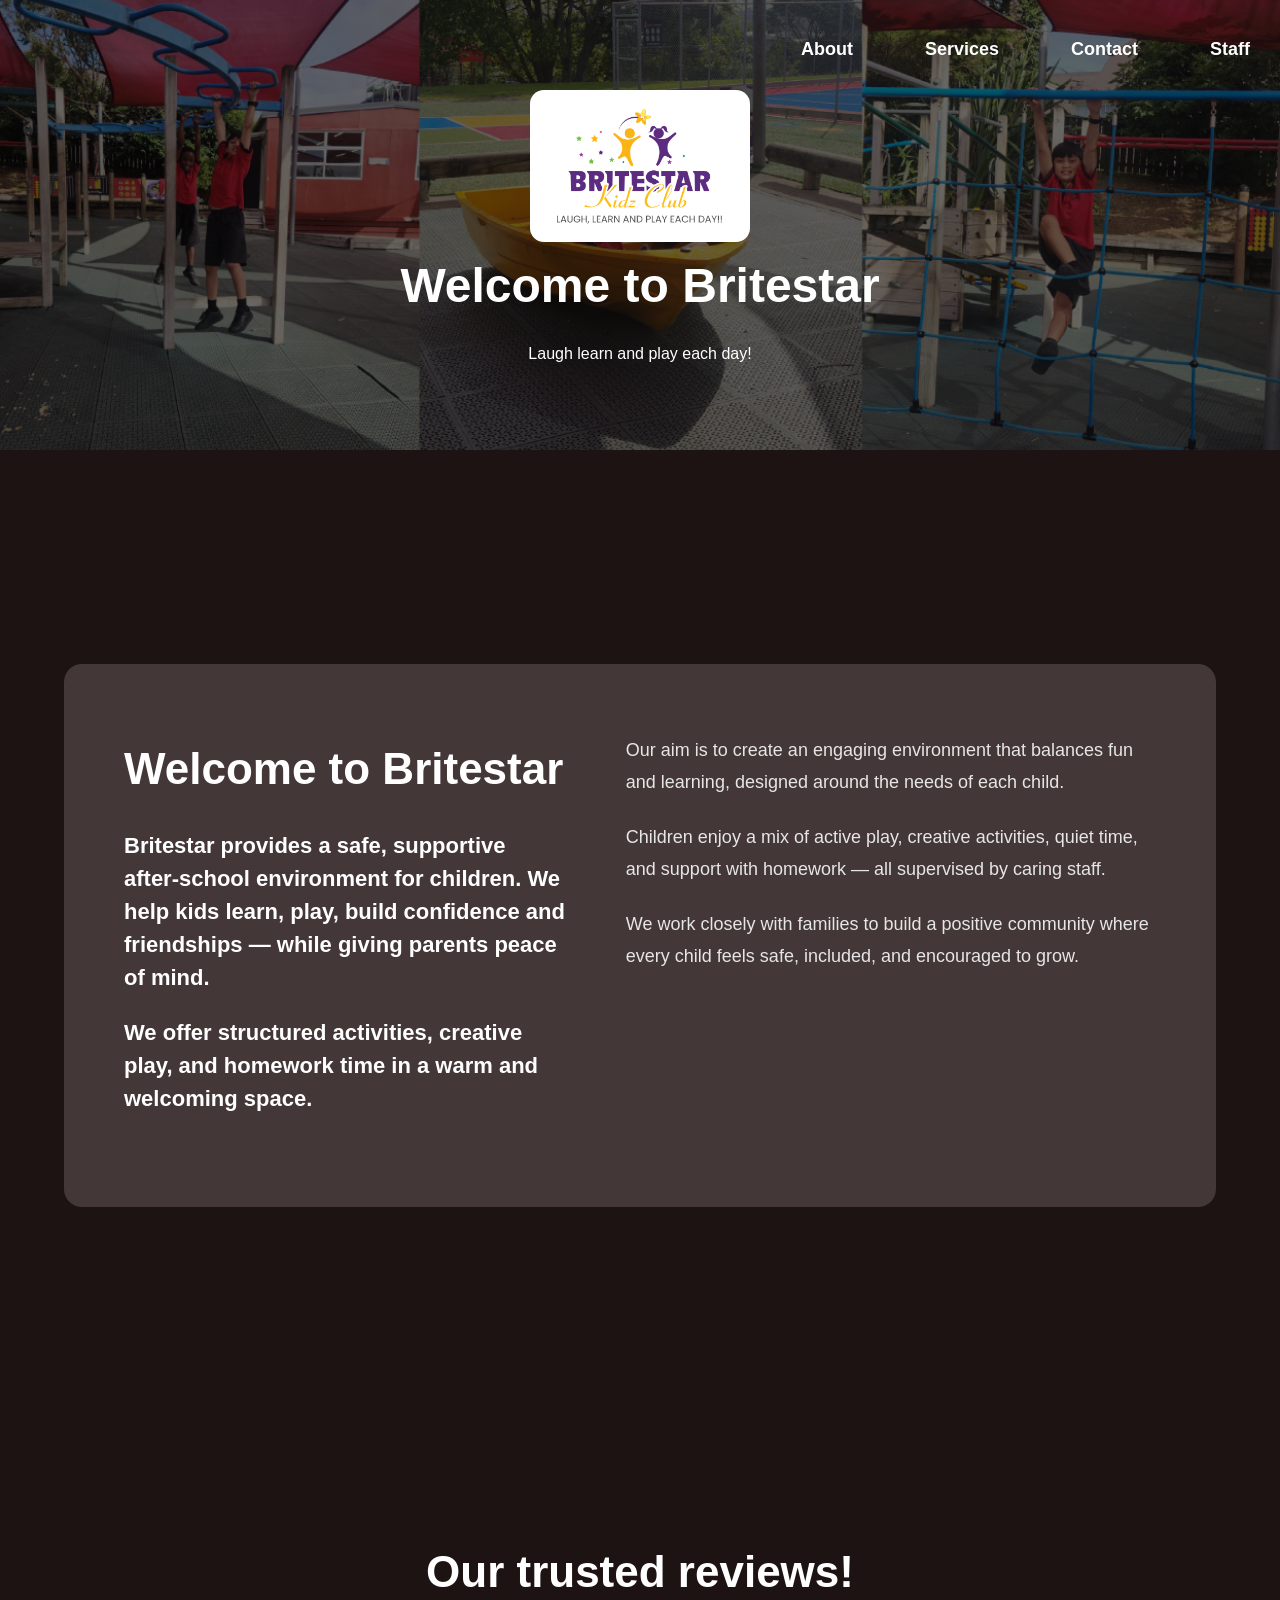
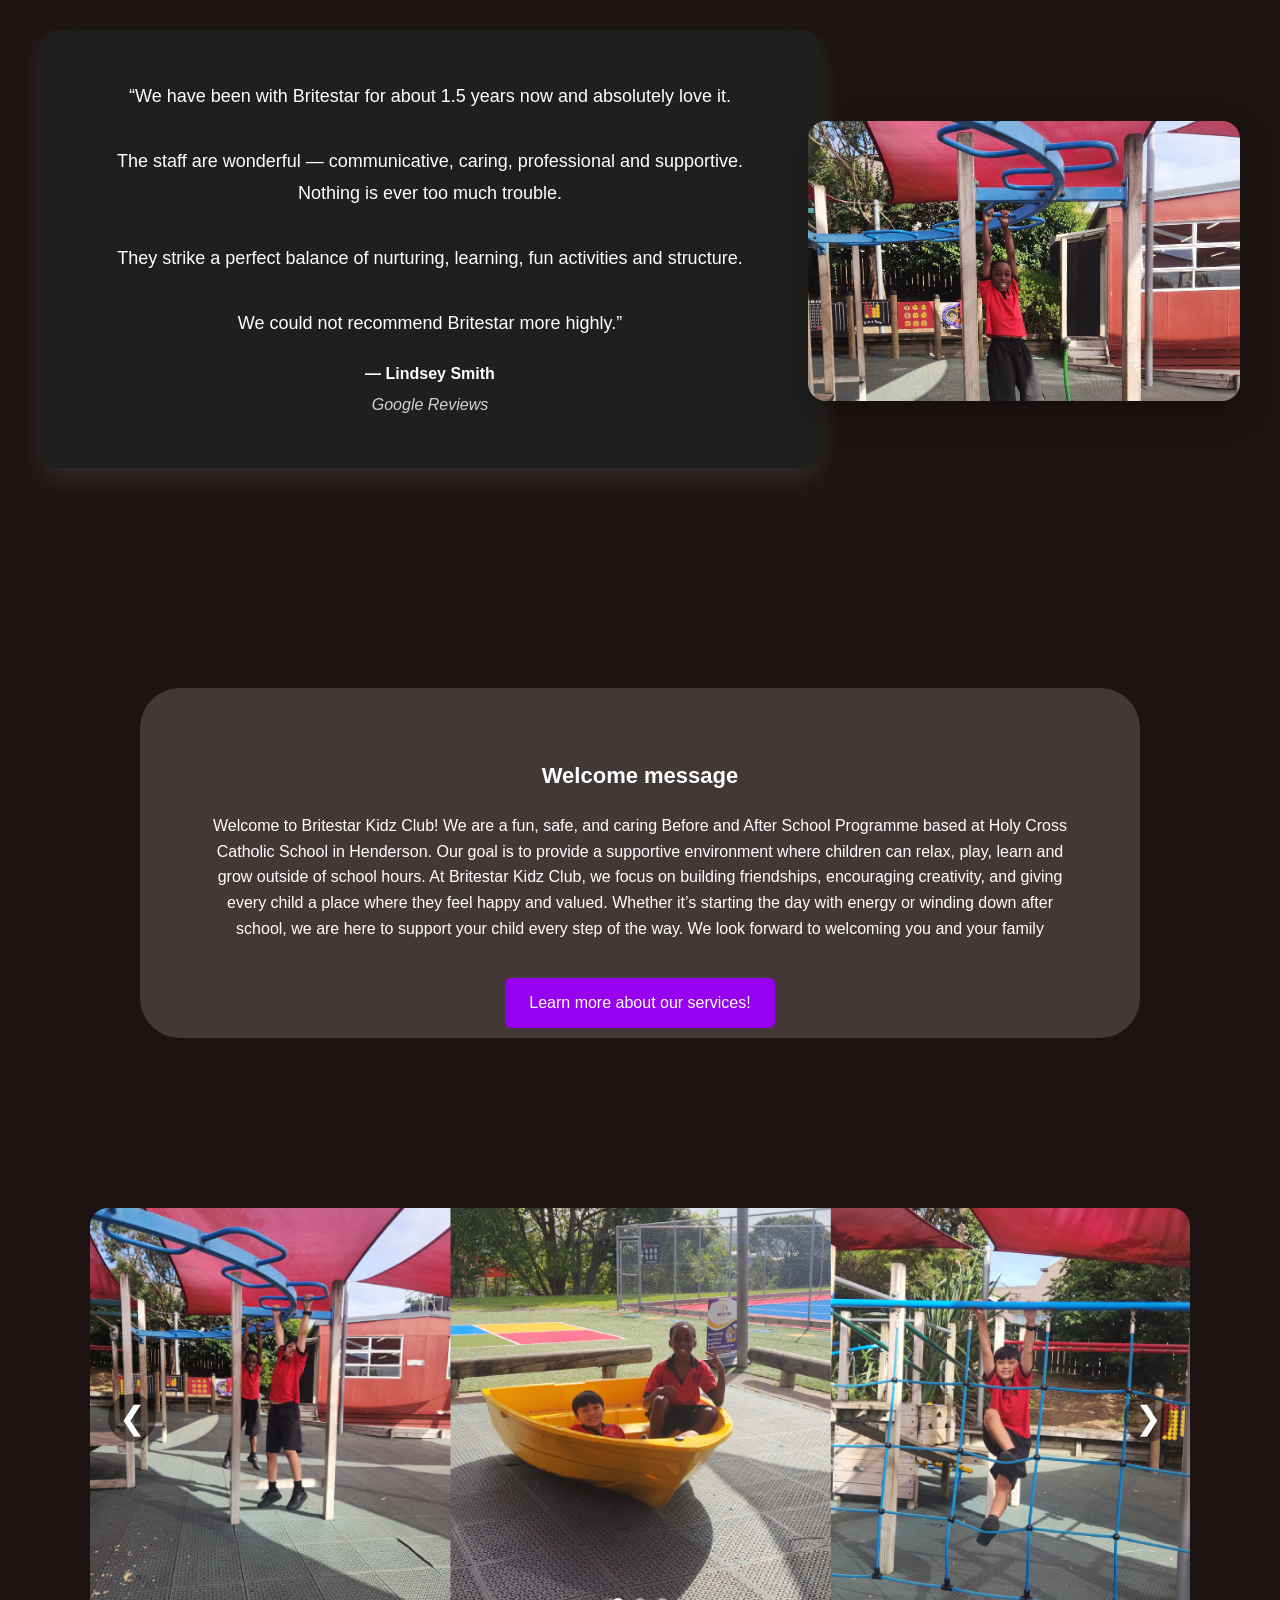
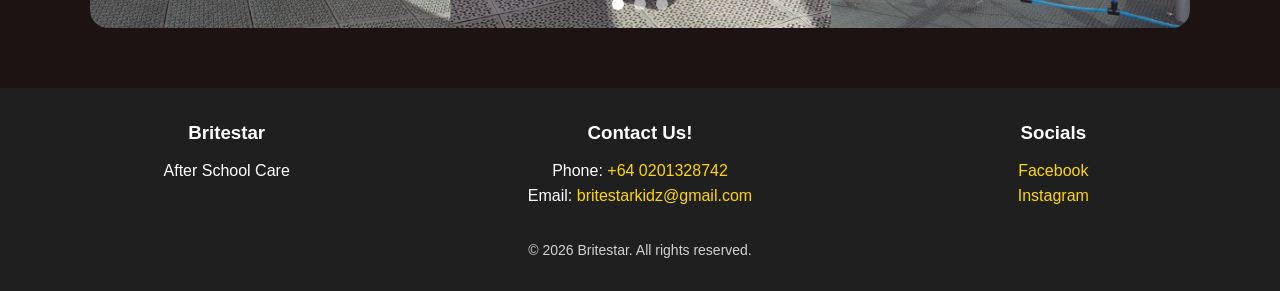
<file: index.html>
<!DOCTYPE html>
<html lang="en">
<head>
    <meta charset="UTF-8">
    <meta name="viewport" content="width=device-width, initial-scale=1.0">
    <title>Britestar</title>
    <link rel="stylesheet" href="style.css">
    <style>
        * {
            margin: 0;
            padding: 0;
            box-sizing: border-box;
        }
        
        body {
            
            font-family: Arial, sans-serif;
            line-height: 1.6;
            
        }
        
        header {
            
            color: white;
            padding: 1rem 2rem;
            display: flex;
            justify-content: space-between;
            align-items: center;
        }
        
        nav a {
            color: white;
            text-decoration: none;
            margin-left: 2rem;
        }
        
        nav a:hover {
            color: #ffd700;
        }
        
        .hero {
            
            color: white;
            padding: 6rem 2rem;
            text-align: center;
        }
        
        .hero h1 {
            font-size: 3rem;
            margin-bottom: 1rem;
        }
        
        .container {
            max-width: 1200px;
            margin: 0 auto;
            padding: 2rem;
        }
        
        section {
            margin: 2rem 0;
        }
        
        footer {
            
            color: white;
            text-align: center;
            padding: 2rem;
            margin-top: 3rem;
        }
    </style>

 <style>
        body {
            min-height: 300vh;
        }
    </style>


</head>
<body style="background-color: #1d1313;">
    <head>
 
    
    <style>
    .top-banner {
    position: absolute;
    top: 0;
    background: rgba(31, 24, 24, 0.4);
    left: 50%;
    transform: translateX(-50%);
    width: 100%;
    height: 458px;
    z-index: -1;
}


</style>

    </head>
   




    <header class="site-header">

  <!-- Logo -->
  <div class="logo-box">
    <a href="index.html">
      <img src="birght star (2).png" alt="Britestar logo">
    </a>
  </div>

  <!-- Nav -->
  <nav>
    <a href="#about">About</a>
    <a href="Services.html">Services</a>
    <a href="Contact.html">Contact</a>
    <a href="staff.html">Staff</a>
  </nav>

</header>







    
    <section class="hero">
        <h1 class="header-index">Welcome to Britestar</h1>
        <p class="index para">Laugh learn and play each day!</p>
    </section>

<style>
    .hero {
        position: relative;
        display: flexbox;
        justify-content: center;
        bottom: 330px;
    } 
</style>

    <div class="cta">
  <a href="staff.html" class="btn">Meet our staff!</a>
</div>


    
    
<section id="about" class="about-panel">
  <div class="about-inner">
    <div class="about-left">

      <h2>Welcome to Britestar</h2>
      

      <p class="about-lead">
        Britestar provides a safe, supportive after-school environment for children.
        We help kids learn, play, build confidence and friendships — while giving parents peace of mind.
      </p>

      <p class="about-lead">
        We offer structured activities, creative play, and homework time in a warm and welcoming space.
      </p>
    </div>

    <div class="about-right">
      <p>
        Our aim is to create an engaging environment that balances fun and learning, designed around the needs of each child.
      </p>

      <p>
        Children enjoy a mix of active play, creative activities, quiet time, and support with homework — all supervised by caring staff.
      </p>

      <p>
        We work closely with families to build a positive community where every child feels safe, included, and encouraged to grow.
      </p>
    </div>
  </div>
</section>

<div class="Reviews">
    <h1>
        Our trusted reviews!
    </h1>
</div>

<section class="testimonial-section">
  <div class="testimonial-wrap">

    <div class="testimonial-card">
      <p class="quote">
        “We have been with Britestar for about 1.5 years now and absolutely love it.
        <br><br>
        The staff are wonderful — communicative, caring, professional and supportive.
        Nothing is ever too much trouble.
        <br><br>
        They strike a perfect balance of nurturing, learning, fun activities and structure.
        <br><br>
        We could not recommend Britestar more highly.”
      </p>

      <p class="quote-name">— Lindsey Smith</p>
      <p class="quote-source">Google Reviews</p>
    </div>

    <div class="testimonial-image">
      <img src="review photo.jpg" alt="Child jumping">
    </div>

  </div>
</section>

<div class="idk">
    <div class="Services-panel">
  <h2 class="Services">Welcome message</h2>

   <p class="Services-indextext">

Welcome to Britestar Kidz Club!

We are a fun, safe, and caring Before and After School Programme based at Holy Cross  Catholic School in Henderson. Our goal is to provide a supportive environment where children can relax, play, learn and grow outside of school hours.

At Britestar Kidz Club, we focus on building friendships, encouraging creativity, and giving every child a place where they feel happy and valued. Whether it’s starting the day with energy or winding down after school, we are here to support your child every step of the way.

We look forward to welcoming you and your family</p>


<style>.Services-indextext {
    color: white;
    }
    </style>

</div>

 <div class="services-button">
  <a href="Services.html" class="btn">Learn more about our services!</a>
</div>

<style>
.services-button {
    position: relative;
    bottom: 120px;
}

</style>




    </div>
</div>

<section class="premium-carousel">
  <div class="carousel-slide active">
    <img src="banner photo (1).png" alt="Britestar activity 1">
  </div>

  <div class="carousel-slide">
    <img src="britestar contact photo.PNG" alt="Britestar activity 2">
  </div>

  <div class="carousel-slide">
    <img src="epic-mountain-mural-wallpaper-photo-l.png" alt="Britestar activity 3">
  </div>

  <button class="carousel-btn prev">&#10094;</button>
  <button class="carousel-btn next">&#10095;</button>

  <div class="carousel-dots">
    <span class="dot active"></span>
    <span class="dot"></span>
    <span class="dot"></span>
  </div>

<script>
  const slides = document.querySelectorAll(".carousel-slide");
  const dots = document.querySelectorAll(".dot");
  const nextBtn = document.querySelector(".carousel-btn.next");
  const prevBtn = document.querySelector(".carousel-btn.prev");
  const carousel = document.querySelector(".premium-carousel");

  let currentSlide = 0;
  let carouselInterval;

  function showSlide(index) {
    slides.forEach(slide => slide.classList.remove("active"));
    dots.forEach(dot => dot.classList.remove("active"));

    slides[index].classList.add("active");
    dots[index].classList.add("active");
  }

  function nextSlide() {
    currentSlide = (currentSlide + 1) % slides.length;
    showSlide(currentSlide);
  }

  function prevSlide() {
    currentSlide = (currentSlide - 1 + slides.length) % slides.length;
    showSlide(currentSlide);
  }

  function startCarousel() {
    carouselInterval = setInterval(nextSlide, 3500);
  }

  function stopCarousel() {
    clearInterval(carouselInterval);
  }

  nextBtn.addEventListener("click", () => {
    nextSlide();
    stopCarousel();
    startCarousel();
  });

  prevBtn.addEventListener("click", () => {
    prevSlide();
    stopCarousel();
    startCarousel();
  });

  dots.forEach((dot, index) => {
    dot.addEventListener("click", () => {
      currentSlide = index;
      showSlide(currentSlide);
      stopCarousel();
      startCarousel();
    });
  });

  carousel.addEventListener("mouseenter", stopCarousel);
  carousel.addEventListener("mouseleave", startCarousel);

  startCarousel();
</script>


</section>


<footer class="site-footer">
  <div class="footer-inner">
    <div class="footer-block">
      <h3>Britestar</h3>
      <p>After School Care</p>
    </div>

    <div class="footer-block">
      <h3>Contact Us!</h3>
      <p>Phone: <a href="tel:+64210000000">+64 0201328742</a></p>
    <p>Email: <a href="mailto:britestarkidz@gmail.com">britestarkidz@gmail.com</a></p>
    </div>

    <div class="footer-block">
      <h3>Socials</h3>
      <a href="https://facebook.com" target="_blank">Facebook</a><br>
      <a href="https://www.instagram.com/instagram/" target="_blank">Instagram</a>
    </div>
  </div>

  <p class="footer-bottom">© 2026 Britestar. All rights reserved.</p>
</footer>




</body>
</html>
</file>
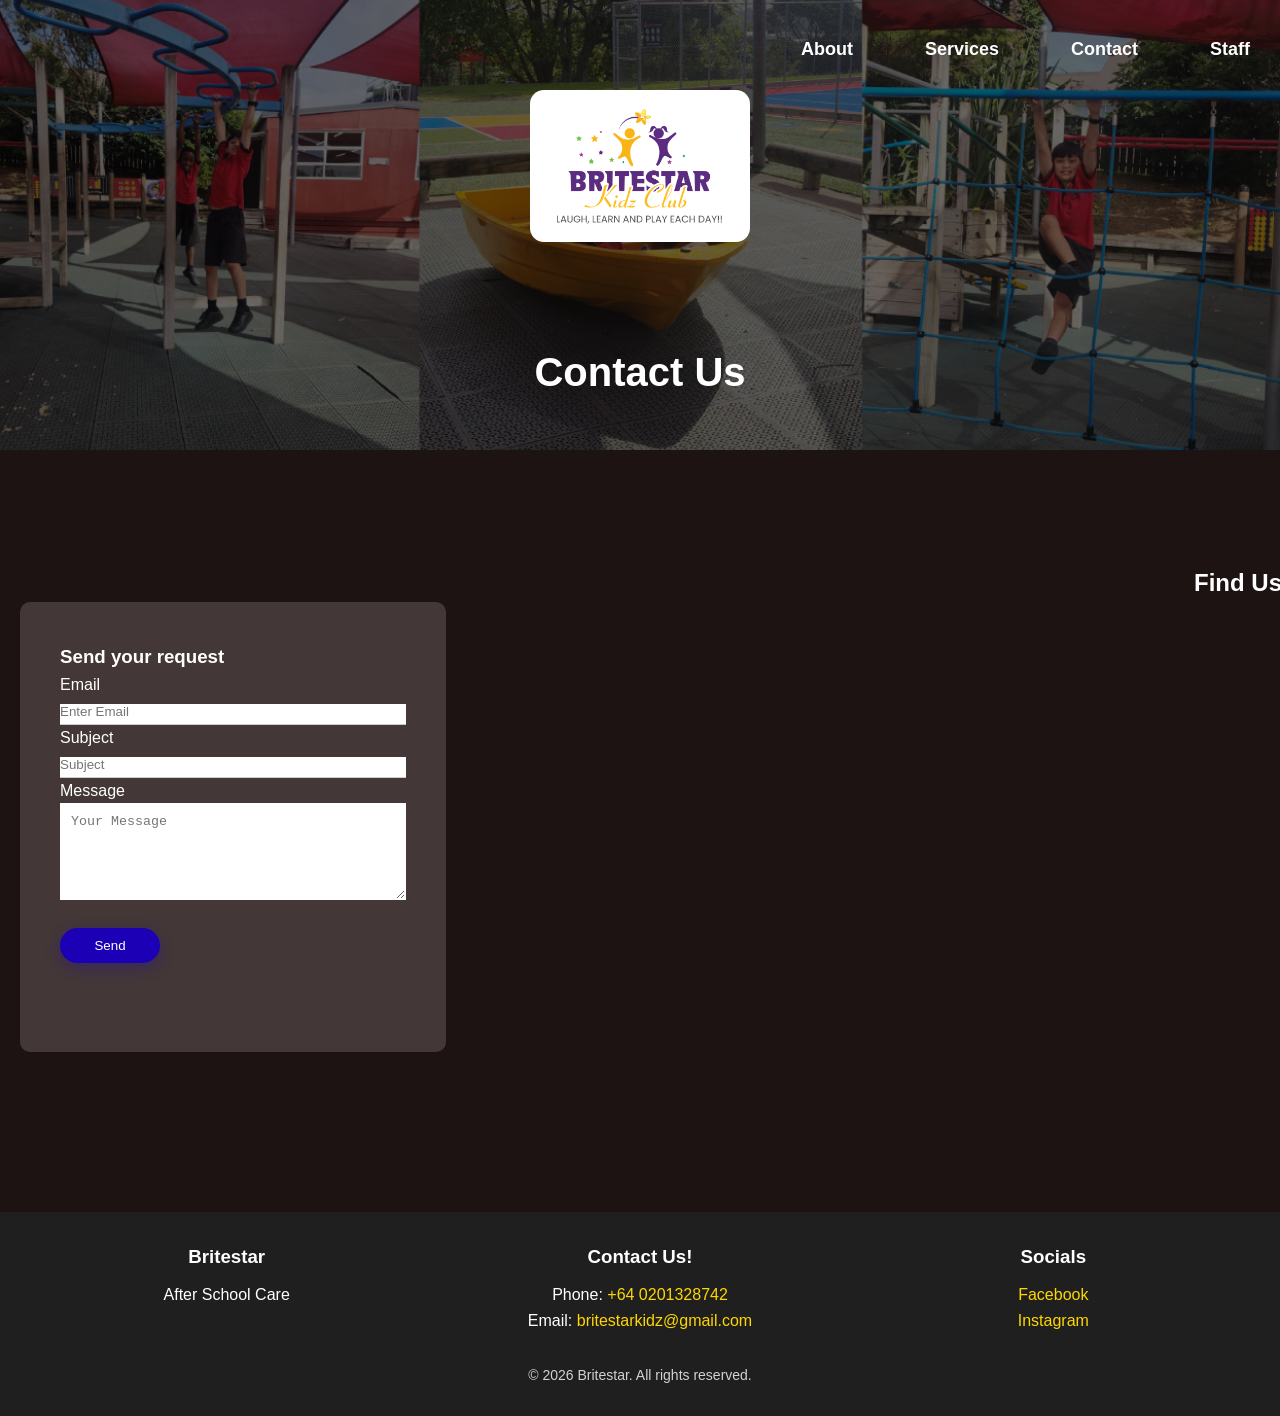
<file: Contact.html>
<!DOCTYPE html>
<html lang="en">
<head>
    <meta charset="UTF-8">
    <meta name="viewport" content="width=device-width, initial-scale=1.0">
    <title>Britestar  Contact</title>
    <link rel="stylesheet" href="style.css"> 
</head>
<body style="background-color: #1D1313;">
    

        <header class="site-header">

  <!-- Logo -->
  <div class="logo-box">
    <a href="index.html">
      <img src="birght star (2).png" alt="Britestar logo">
    </a>
  </div>

  <!-- Nav -->
  <nav>
    <a href="index.html#about">About</a>
    <a href="Services.html">Services</a>
    <a href="Contact.html">Contact</a>
    <a href="staff.html">Staff</a>
  </nav>

</header>





<body>





    <div class="contact-page">

        <h1 class="contact-us-header">Contact Us</h1>

            <div class="find-us-header">
            <h2>Find Us!</h2>
        </div>


        <div class="contact-container">


            <div class="contact-box">
                <h3>Send your request</h3>
                <form action="https://formspree.io/f/xkovlnnp" method="POST">

                    <label>Email</label>
                    <input type="email" name="email" placeholder="Enter Email" required>

                    <label>Subject</label>
                    <input type="text" name="subject" placeholder="Subject" required>

                    <label>Message</label>
                    <textarea name="message" rows="5" placeholder="Your Message" required></textarea>

                    <button type="submit">Send</button>
                    <input type="hidden" name="_next" value="https://yoursite.com/thankyou.html">

                </form>


            </div>

                <iframe 
                src="https://www.google.com/maps/d/u/0/embed?mid=17HtssL-H8oHuExB5t6m7CvY-0NHnSOU&ehbc=2E312F&noprof=1"
                width="740" 
                height="550"
                style="border:0; border-radius: 12px;">
                </iframe>

        </div>
    
    </div>



</html>


<footer class="site-footer">
  <div class="footer-inner">
    <div class="footer-block">
      <h3>Britestar</h3>
      <p>After School Care</p>
    </div>

    <div class="footer-block">
      <h3>Contact Us!</h3>
      <p>Phone: <a href="tel:+64210000000">+64 0201328742</a></p>
      <p>Email: <a href="mailto:britestarkidz@gmail.com">britestarkidz@gmail.com</a></p>
    </div>

    <div class="footer-block">
      <h3>Socials</h3>
      <a href="https://facebook.com" target="_blank">Facebook</a><br>
      <a href="https://www.instagram.com/instagram/" target="_blank">Instagram</a>
    </div>
  </div>

  <p class="footer-bottom">© 2026 Britestar. All rights reserved.</p>
</footer>

</body>
    <style>
        * {
            margin: 0;
            padding: 0;
            box-sizing: border-box;
        }

        body {
            background-color: #1d1313;
            font-family: Arial, sans-serif;
            line-height: 1.6;
        }
        .main{
            padding: 1px;
        }
        
        .top-banner {
            position: absolute;
            top: 0;
            left: 50%;
            transform: translateX(-50%);
            width: 100%;
            height: 400px;
            z-index: -1;
        }
        
        header {
            color: white;
            padding: 1rem 2rem;
            display: flex;
            justify-content: space-between;
            align-items: center;
        }

        nav a {
            color: white;
            text-decoration: none;
            margin-left: 2rem;
        }

        nav a:hover {
            color: #ffd700;
        }

        .find-us-header{
            right: 220px;
            position: relative;

        }
    
        /*contact us box*/
        .contact-page {
            color: white;
            height: -100px;
        }

        .contact-container {
            width: auto;
            display: flex;
            gap: 400px;
            padding-left: 20px;
            padding-right: 20px;

        }

        .contact-us-header {
            text-align: center;
            position: relative;
            bottom: 160px;
        }

        .contact-box {

            background: #443737;
            padding: 40px;
            
            border-radius: 10px;
            width: 700px;
            position: relative;
            z-index: 5;
            height: 450px;

        }
        input{
            width: 100%;
            border: none;
            border-bottom: 1px solid #ccc;
            padding-bottom: 5px;
        }
        
        textarea{
        width: 100%;
        border: 1px solid #ffffff;
        outline: none;
        padding: 10px;
        box-sizing: border-box;
        }
        button{
        background: #1c00b5;
        width: 100px;
        border: none;
        outline: none;
        color: #fff;
        height: 35px;
        border-radius: 30px;
        margin-top: 20px;
        box-shadow: 0px 5px 15px 0px rgba(28,0,181,0.3);
        }

        .input-row{

        justify-content: space-between;
        margin-bottom: 20px;
        }
        .input-row .input-group{
        flex-basis: 45%;

        }


        .contact-info{
            margin-top: -550px;
            color: #fff;
            margin-left: 25px;
        }
@media (max-width: 768px) {
    .contact-container {
        flex-direction: column;
        align-items: center;
        gap: 30px;
    }

    .contact-box {
        bottom: 50px;
        width: 90%;
        max-width: 400px;
        height: auto;
        padding: 20px;
    }

    .Find-Us iframe {
        width: 90%;
        height: 300px;
        display: block;
        padding-left: 20px;
        margin: 0 auto;
    }

    .contact-info {
        margin-top: 20px;
        margin-left: 20px;
        margin-right: 20px;
    }

    h1 {
        margin-bottom: 60px;
        text-align: center;
        font-size: 40px;
    }

    nav {
        display: flex;
        flex-wrap: wrap;
        justify-content: center;
        gap: 10px;
    }

    nav a {
        margin-left: 0;
    }

    .top-image {
        width: 140px;
    }

    .contact-page {
        padding: 40px 20px;
    }
}


    </style>
</file>
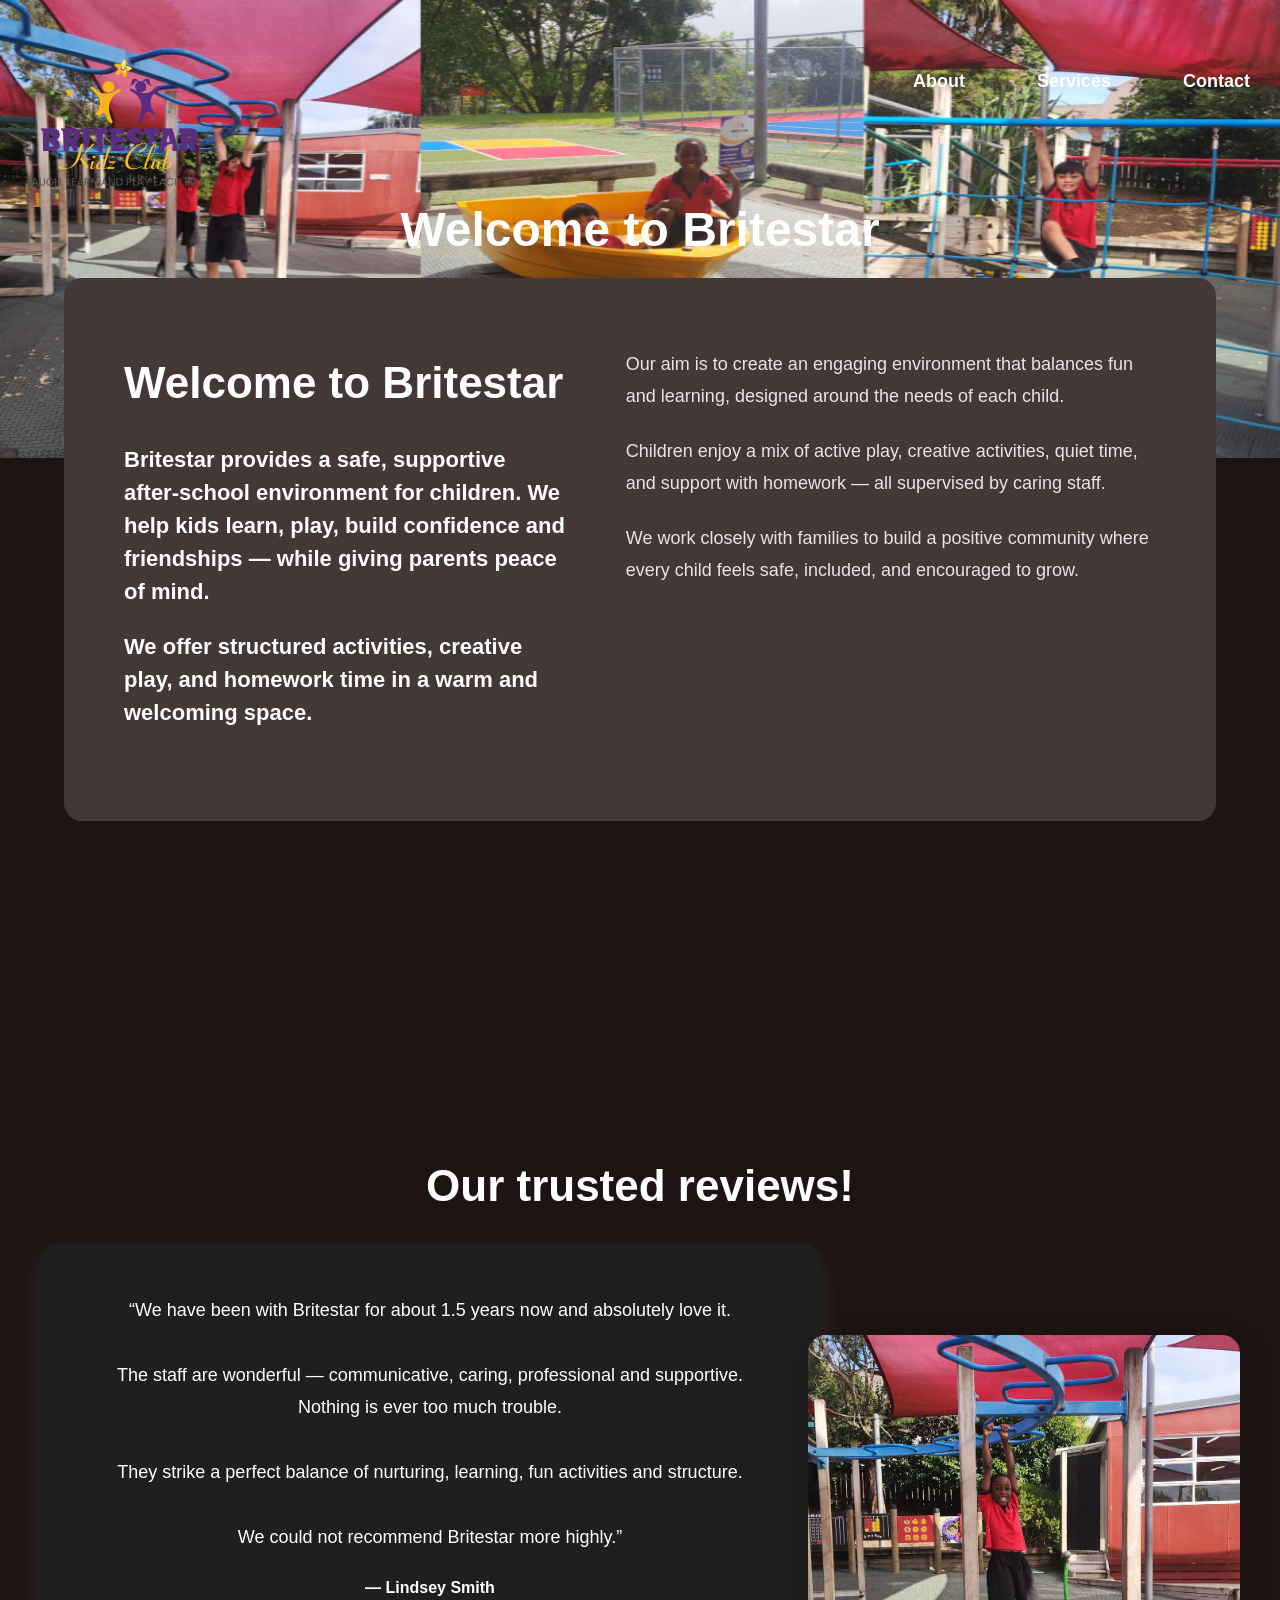
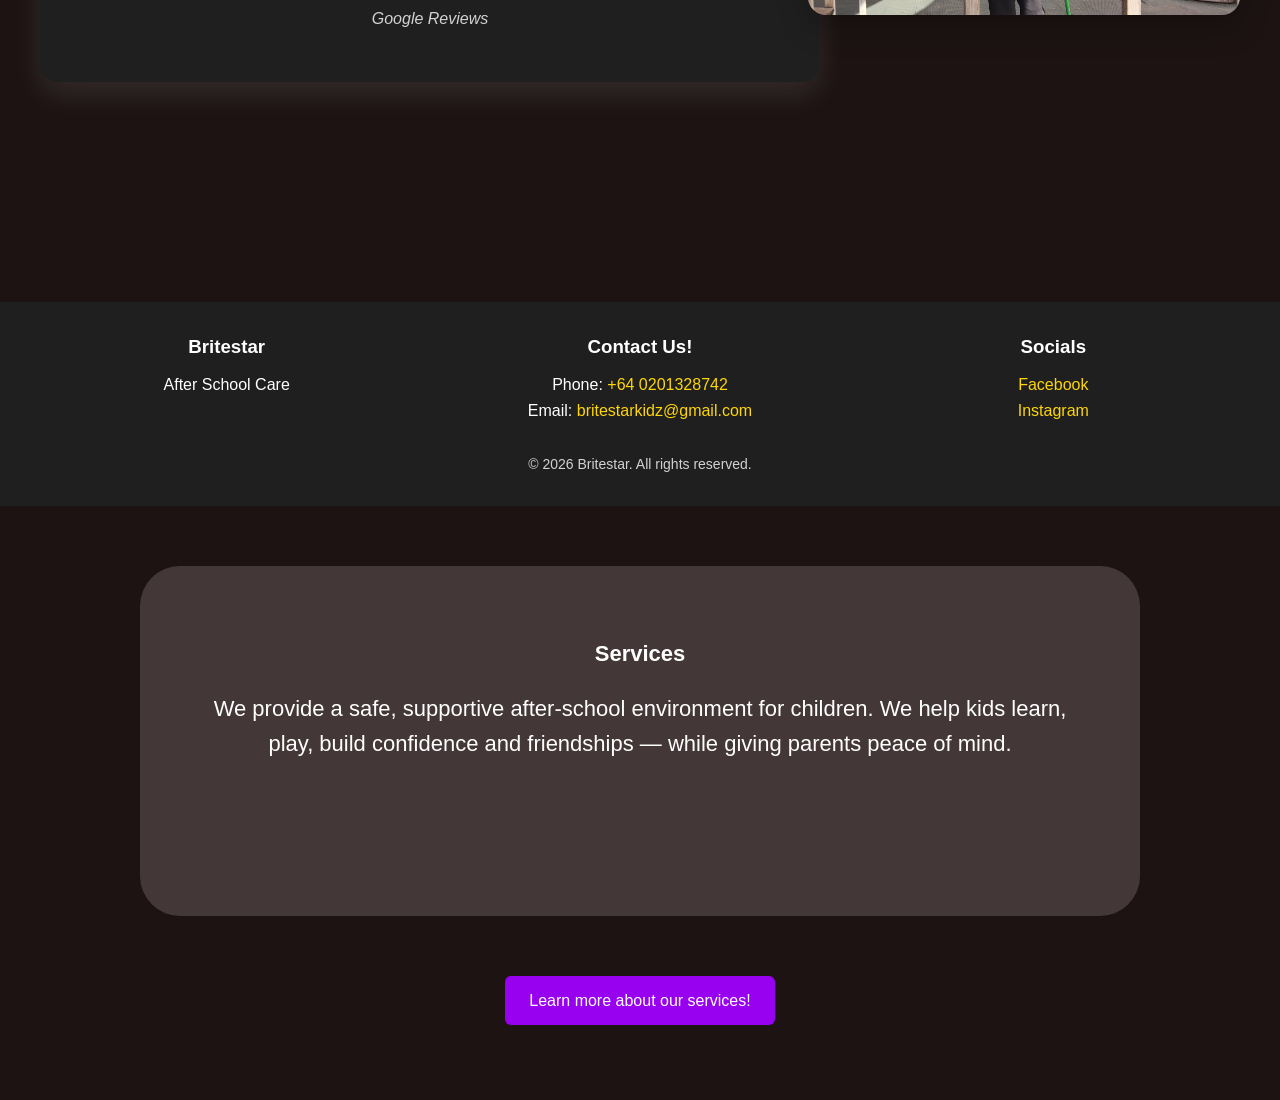
<file: homepage.html>
<!DOCTYPE html>
<html lang="en">
<head>
    <meta charset="UTF-8">
    <meta name="viewport" content="width=device-width, initial-scale=1.0">
    <title>Britestar</title>
    <link rel="stylesheet" href="style.css">
    <style>
        * {
            margin: 0;
            padding: 0;
            box-sizing: border-box;
        }
        
        body {
            
            font-family: Arial, sans-serif;
            line-height: 1.6;
            
        }
        
        header {
            
            color: white;
            padding: 1rem 2rem;
            display: flex;
            justify-content: space-between;
            align-items: center;
        }
        
        nav a {
            color: white;
            text-decoration: none;
            margin-left: 2rem;
        }
        
        nav a:hover {
            color: #ffd700;
        }
        
        .hero {
            
            color: white;
            padding: 6rem 2rem;
            text-align: center;
        }
        
        .hero h1 {
            font-size: 3rem;
            margin-bottom: 1rem;
        }
        
        .container {
            max-width: 1200px;
            margin: 0 auto;
            padding: 2rem;
        }
        
        section {
            margin: 2rem 0;
        }
        
        footer {
            
            color: white;
            text-align: center;
            padding: 2rem;
            margin-top: 3rem;
        }
    </style>

 <style>
        body {
            min-height: 300vh;
        }
    </style>


</head>
<body style="background-color: #1d1313;">
    <head>

         <header>
        <img src="New Project.png" alt="Website banner image" class="top-banner">
        
    </header>
 
    
    <style>
    .top-banner {
    position: absolute;
    top: 0;
    background: rgba(0, 0, 0, 0.4);
    left: 50%;
    transform: translateX(-50%);
    width: 100%;
    height: 458px;
    z-index: -1;
}


</style>

    </head>
   


    <header>
        
        <a href="http://127.0.0.1:5500/homepage.html#home">
        <img src="birght star (2).png" alt="britestarlogo" class="top-image">
    </a>

    <style>
        .top-image {
            position: absolute;
            top: 20px;
            left: 20px;
            width: 200px;
            height: auto;
        }
    </style>

        <nav>

            <a href="#about">About</a>
            <a href="services.html">Services</a>
            <a href="contact.html">Contact</a>
        </nav>

       

        
    </header>
    
    <section class="hero">
        <h1>Welcome to Britestar</h1>
        <p>Laugh learn and play each day!</p>
    </section>

    <div class="cta">
  <a href="staff.html" class="btn">Meet our staff!</a>
</div>

    
    
<section id="about" class="about-panel">
  <div class="about-inner">
    <div class="about-left">
      <h2>Welcome to Britestar</h2>

      <p class="about-lead">
        Britestar provides a safe, supportive after-school environment for children.
        We help kids learn, play, build confidence and friendships — while giving parents peace of mind.
      </p>

      <p class="about-lead">
        We offer structured activities, creative play, and homework time in a warm and welcoming space.
      </p>
    </div>

    <div class="about-right">
      <p>
        Our aim is to create an engaging environment that balances fun and learning, designed around the needs of each child.
      </p>

      <p>
        Children enjoy a mix of active play, creative activities, quiet time, and support with homework — all supervised by caring staff.
      </p>

      <p>
        We work closely with families to build a positive community where every child feels safe, included, and encouraged to grow.
      </p>
    </div>
  </div>
</section>

<div class="Reviews">
    <h1>
        Our trusted reviews!
    </h1>
</div>

<section class="testimonial-section">
  <div class="testimonial-wrap">

    <div class="testimonial-card">
      <p class="quote">
        “We have been with Britestar for about 1.5 years now and absolutely love it.
        <br><br>
        The staff are wonderful — communicative, caring, professional and supportive.
        Nothing is ever too much trouble.
        <br><br>
        They strike a perfect balance of nurturing, learning, fun activities and structure.
        <br><br>
        We could not recommend Britestar more highly.”
      </p>

      <p class="quote-name">— Lindsey Smith</p>
      <p class="quote-source">Google Reviews</p>
    </div>

    <div class="testimonial-image">
      <img src="review photo.jpg" alt="Child jumping">
    </div>

  </div>
</section>


    
    
    
</body>



<footer class="site-footer">
  <div class="footer-inner">
    <div class="footer-block">
      <h3>Britestar</h3>
      <p>After School Care</p>
    </div>

    <div class="footer-block">
      <h3>Contact Us!</h3>
      <p>Phone: <a href="tel:+64210000000">+64 0201328742</a></p>
    <p>Email: <a href="mailto:britestarkidz@gmail.com">britestarkidz@gmail.com</a></p>
    </div>

    <div class="footer-block">
      <h3>Socials</h3>
      <a href="https://facebook.com" target="_blank">Facebook</a><br>
      <a href="https://www.instagram.com/instagram/" target="_blank">Instagram</a>
    </div>
  </div>

  <p class="footer-bottom">© 2026 Britestar. All rights reserved.</p>
</footer>

</html>


<div>
    <div class="Services-panel">
  <h2 class="Services">Services</h2>
   <p class="Services text">We provide a safe, supportive after-school environment for children. We help kids learn, play, build confidence and friendships — while giving parents peace of mind.</p>
</div>

 <div class="services-button">
  <a href="Services.html" class="btn">Learn more about our services!</a>
</div>

   

    </div>
</div>
</file>
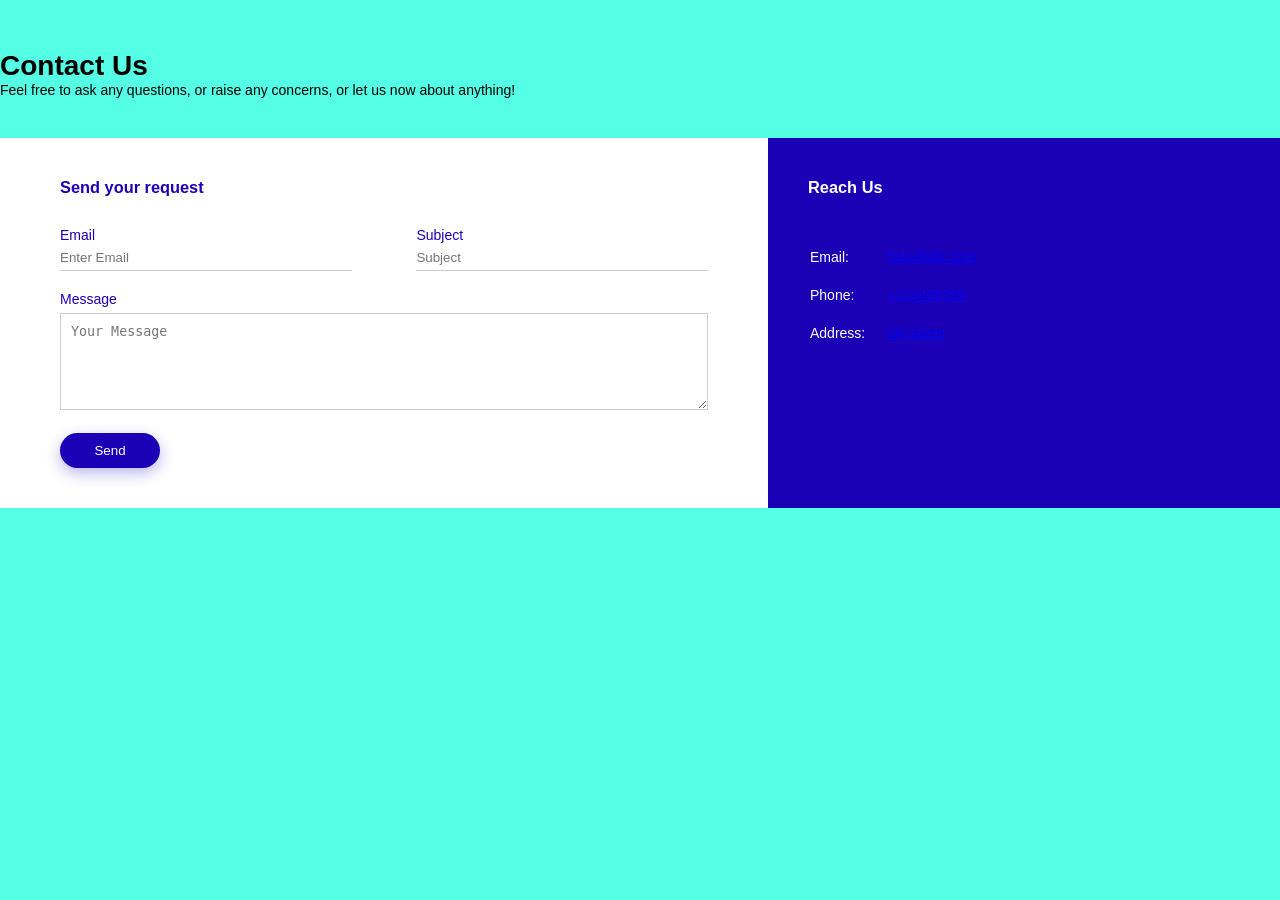
<file: not-Contact.html>
<!DOCTYPE html>
<html lang="en">
<head>
    <meta charset="UTF-8">
    <meta name="viewport" content="width=device-width, initial-scale=1.0">
    <title>Britestar</title>
    <link rel="stylesheet" href="style.css">
</head>
<contact-body>
    <div class="contact-us-box">
        <h1>Contact Us</h1>
        <p>Feel free to ask any questions, or raise any concerns, or let us now about anything!</p>
        <div class="contact-box">
            <div class="contact-left">
                <h3>Send your request</h3>
                <form>
                    <div class="input-row">
                        <div class="input-group">
                            <label>Email </label>
                            <input type="text" placeholder="Enter Email">
                        </div>
                        <div class="input-group">
                            <label>Subject</label>
                            <input type="text" placeholder="Subject">
                        </div>
                    </div>

                    <label>Message</label>
                    <textarea rows="5"placeholder="Your Message"></textarea>
                    <button type="submit">Send</button>
                </form>
            </div>
            <div class="contact-right">
                <h3>Reach Us</h3>

                <table>
                    <tr>
                        <td>Email:</td>
                        <td><a href="fake@idk.com">fake@idk.com</a></td>
                    </tr>
                    <tr>
                        <td>Phone:</td>
                        <td><a href="+123456789">+123456789</a></td>
                    </tr>
                    <tr>
                        <td>Address:</td>
                        <td><a href="idk street">idk street</a></td>
                    </tr>

                </table>


            </div>
        </div>
    </div>
</body>
<style>

*{
  margin: 0;
  padding: 0;
 }
body{
    background: #55ffe5;
    font-size: 14px;
    font-family: Arial, sans-serif;
  }
  .contact-us-box{
    width: 100%;
    margin: 50px auto;
  }

.contact-box{
  background: #fff;
  display: flex;
}
.contact-left{
  flex-basis: 60%;
  padding: 40px 60px;
}
.contact-right{
  flex-basis: 40%;
  padding: 40px;
  background: #1c00b5;
  color: #fff;
}
h1{
  margin-top: 10px;
  text-align: left;

}
.contact-us-box p{
  margin-bottom: 40px;
}
.input-row{
  display: flex;
  justify-content: space-between;
  margin-bottom: 20px;
}
.input-row .input-group{
  flex-basis: 45%;

}
input{
  width: 100%;
  border: none;
  border-bottom: 1px solid #ccc;
  padding-bottom: 5px;
}
textarea{
  width: 100%;
  border: 1px solid #ccc;
  outline: none;
  padding: 10px;
  box-sizing: border-box;
}
label{
  margin-bottom: 6px;
  display: block;
  color: #1c00b5;
}
button{
  background: #1c00b5;
  width: 100px;
  border: none;
  outline: none;
  color: #fff;
  height: 35px;
  border-radius: 30px;
  margin-top: 20px;
  box-shadow: 0px 5px 15px 0px rgba(28,0,181,0.3);
}
.contact-left h3{
  color: #1c00b5;
  font-weight: 600;
  margin-bottom: 30px;

}
.contact-right h3{
  font-weight: 600;
  margin-bottom: 30px;

}
tr td:first-child{
  padding-right: 20px;

}
tr td{
  padding-top: 20px;
}


</style>
</html>
</file>
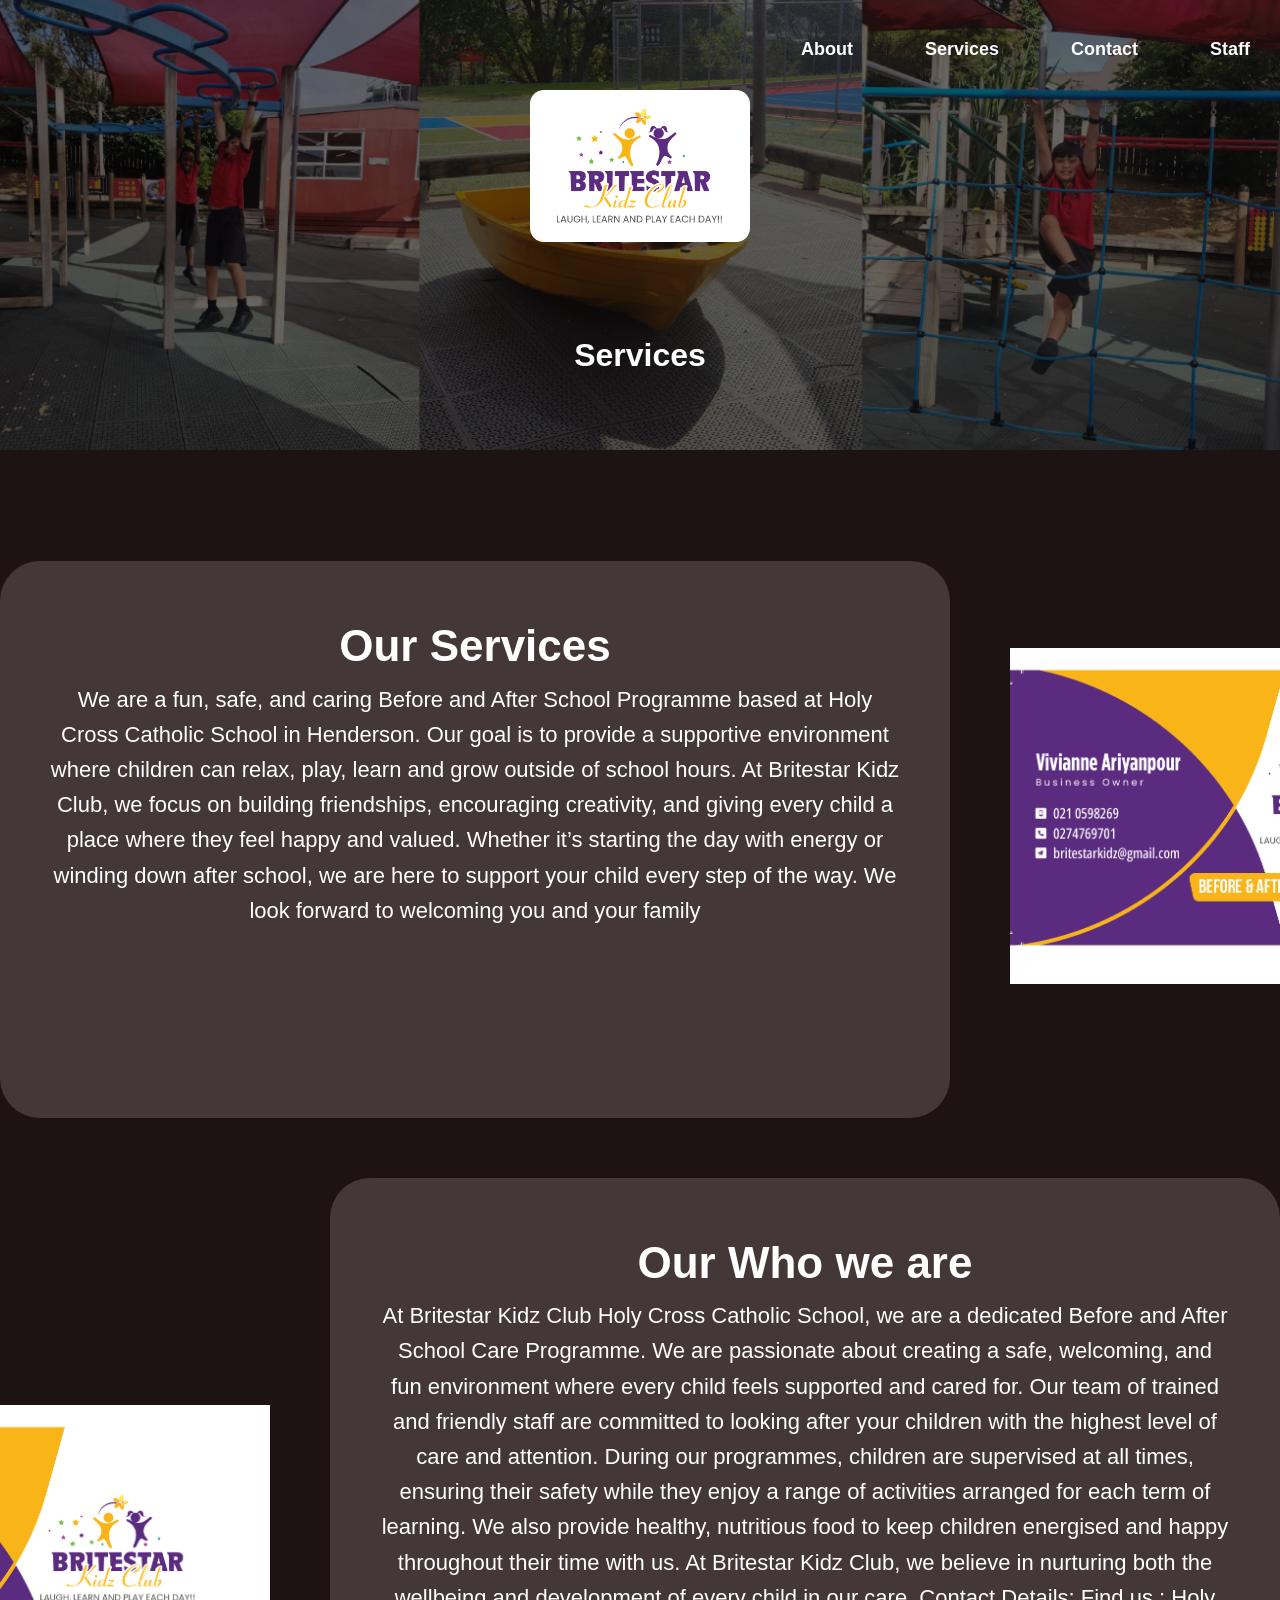
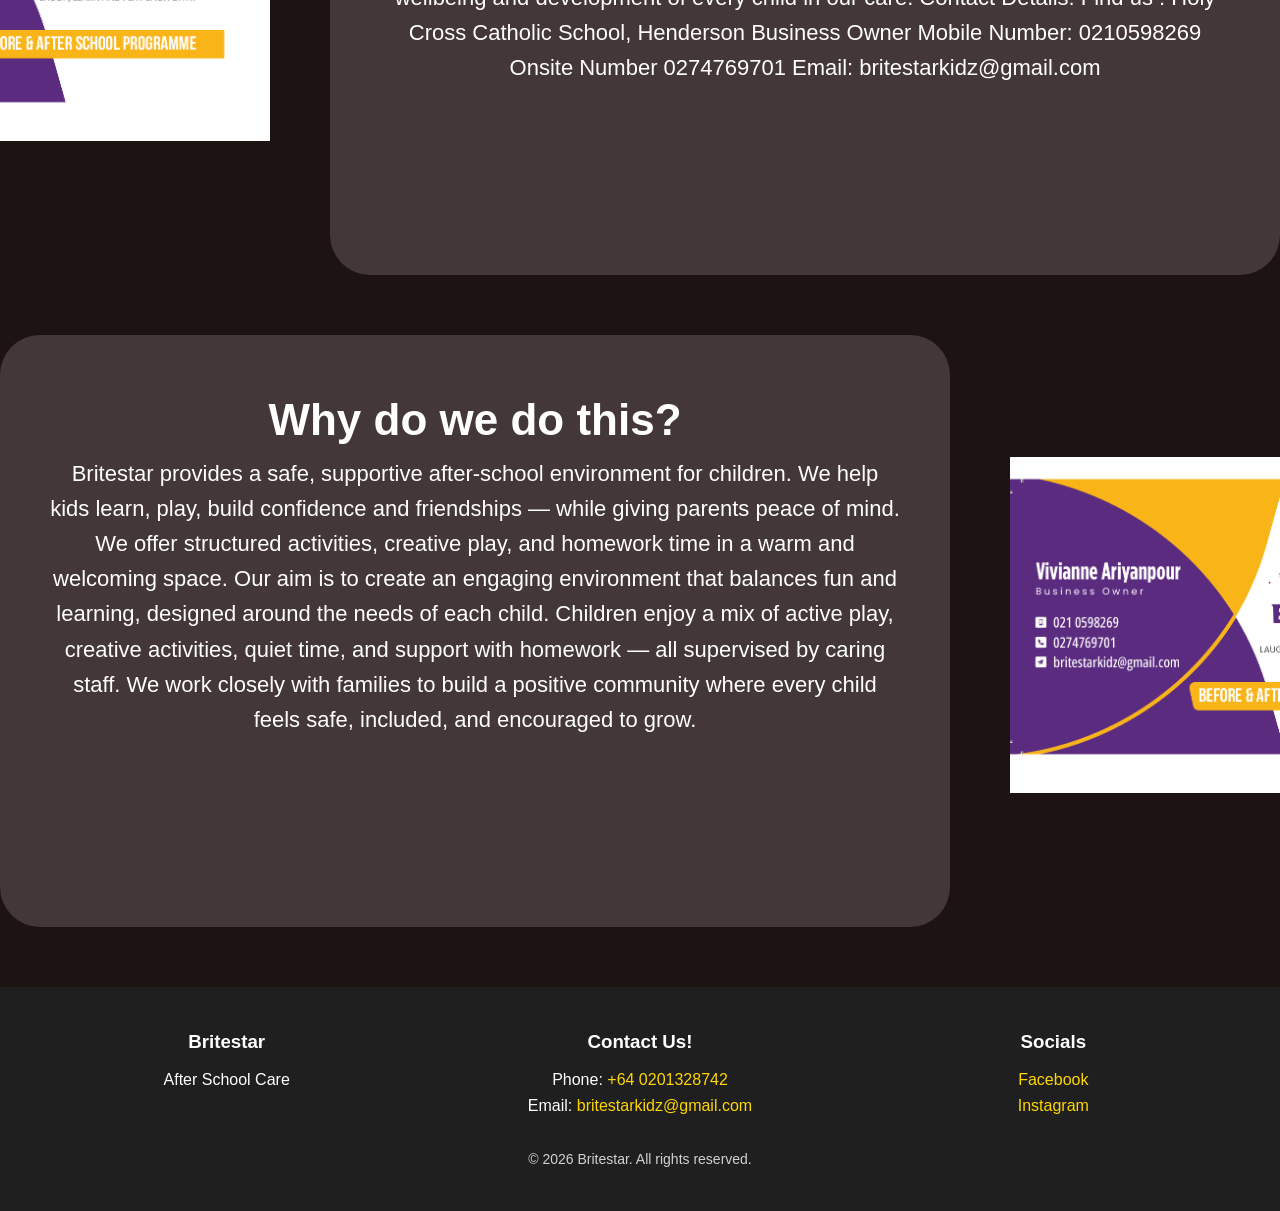
<file: Services.html>
<!DOCTYPE html>
<html lang="en">
<head>
    <meta charset="UTF-8">
    <meta name="viewport" content="width=device-width, initial-scale=1.0">
    <title>Britestar  Contact</title>
    <link rel="stylesheet" href="style.css"> 



    <style>
        * {
            margin: 0;
            padding: 0;
            box-sizing: border-box;
        }

        body {
            background-color: #1d1313;
            font-family: Arial, sans-serif;
            line-height: 1.6;
        }

        
        .top-banner {
            position: absolute;
            top: 0;
            left: 50%;
            transform: translateX(-50%);
            width: 100%;
            height: 400px;
            z-index: -1;
        }

        
        .top-image {
            position: absolute;
            top: 20px;
            left: 20px;
            width: 200px;
            height: auto;
        }

        
        header {
            color: white;
            padding: 1rem 2rem;
            display: flex;
            justify-content: space-between;
            align-items: center;
        }

        nav a {
            color: white;
            text-decoration: none;
            margin-left: 2rem;
        }

        nav a:hover {
            color: #ffd700;
        }

        
        .site-footer {
            background: #1f1f1f;
            color: #fff;
            padding: 40px 20px;
            margin-top: 60px;
        }

        .footer-inner {
            max-width: 1200px;
            margin: 0 auto;
            display: flex;
            gap: 40px;
            justify-content: space-between;
            flex-wrap: wrap;
        }

        .footer-block h3 {
            margin-bottom: 10px;
        }

        .site-footer a {
            color: #ffd700;
            text-decoration: none;
        }

        .site-footer a:hover {
            text-decoration: underline;
        }

        .footer-bottom {
            text-align: center;
            margin-top: 30px;
            opacity: 0.8;
            font-size: 14px;
        }
    </style>
</head>

<body class="services-page-body">



        <header class="site-header">

  <!-- Logo -->
  <div class="logo-box">
    <a href="index.html">
      <img src="birght star (2).png" alt="Britestar logo">
    </a>
  </div>

  <!-- Nav -->
  <nav>
    <a href="#about">About</a>
    <a href="Services.html">Services</a>
    <a href="Contact.html">Contact</a>
    <a href="staff.html">Staff</a>
  </nav>

</header>





<div class="services-name-title">

<h1>Services</h1>

</div>

<style> 
    .services-name-title {
    position: relative;
            flex-wrap: wrap;
    text-align: center;
    bottom : 120px;
            color: #ffffff;
    }
</style>


    
    <div class="space-for-contact"></div>

<div class="services-text-box">

    <h1>Our Services</h1>

<p>
We are a fun, safe, and caring Before and After School Programme based at Holy Cross  Catholic School in Henderson. Our goal is to provide a supportive environment where children can relax, play, learn and grow outside of school hours.

At Britestar Kidz Club, we focus on building friendships, encouraging creativity, and giving every child a place where they feel happy and valued. Whether it’s starting the day with energy or winding down after school, we are here to support your child every step of the way.

We look forward to welcoming you and your family


<div class="photo1forservice">
    <img src="britestar contact photo.PNG" alt="Service 1">
</div>


</p>

</div>


<div class="services-text-box2">

    <h1>Our Who we are</h1>

<p>


At Britestar Kidz Club Holy Cross Catholic School, we are a dedicated Before and After School Care Programme. We are passionate about creating a safe, welcoming, and fun environment where every child feels supported and cared for.

Our team of trained and friendly staff are committed to looking after your children with the highest level of care and attention. During our programmes, children are supervised at all times, ensuring their safety while they enjoy a range of activities arranged for each term of learning.

We also provide healthy, nutritious food to keep children energised and happy throughout their time with us. At Britestar Kidz Club, we believe in nurturing both the wellbeing and development of every child in our care.

Contact Details:
Find us : Holy Cross Catholic School, Henderson
Business Owner Mobile Number: 0210598269
Onsite Number 0274769701
Email: britestarkidz@gmail.com


<div class="photo2forservice">
    <img src="britestar contact photo.PNG" alt="Service 2">
</div>


</p>



</div>

<div class="services-text-box3">

    <h1>Why do we do this?</h1>

<p>


Britestar provides a safe, supportive after-school environment for children. We help kids learn, play, build confidence and friendships — while giving parents peace of mind.

We offer structured activities, creative play, and homework time in a warm and welcoming space.

Our aim is to create an engaging environment that balances fun and learning, designed around the needs of each child.

Children enjoy a mix of active play, creative activities, quiet time, and support with homework — all supervised by caring staff.

We work closely with families to build a positive community where every child feels safe, included, and encouraged to grow.


<div class="photo3forservice">
    <img src="britestar contact photo.PNG" alt="Service 3">
</div>

</div>

</p>




<footer class="site-footer">
  <div class="footer-inner">
    <div class="footer-block">
      <h3>Britestar</h3>
      <p>After School Care</p>

    </div>

    <div class="footer-block">
      <h3>Contact Us!</h3>
      <p>Phone: <a href="tel:+64210000000">+64 0201328742</a></p>
      <p>Email: <a href="mailto:britestarkidz@gmail.com">britestarkidz@gmail.com</a></p>
    </div>

    <div class="footer-block">
      <h3>Socials</h3>
      <a href="https://facebook.com" target="_blank">Facebook</a><br>
      <a href="https://www.instagram.com/instagram/" target="_blank">Instagram</a>
    </div>
  </div>

  <p class="footer-bottom">© 2026 Britestar. All rights reserved.</p>
</footer>

</body>
</html>
</file>
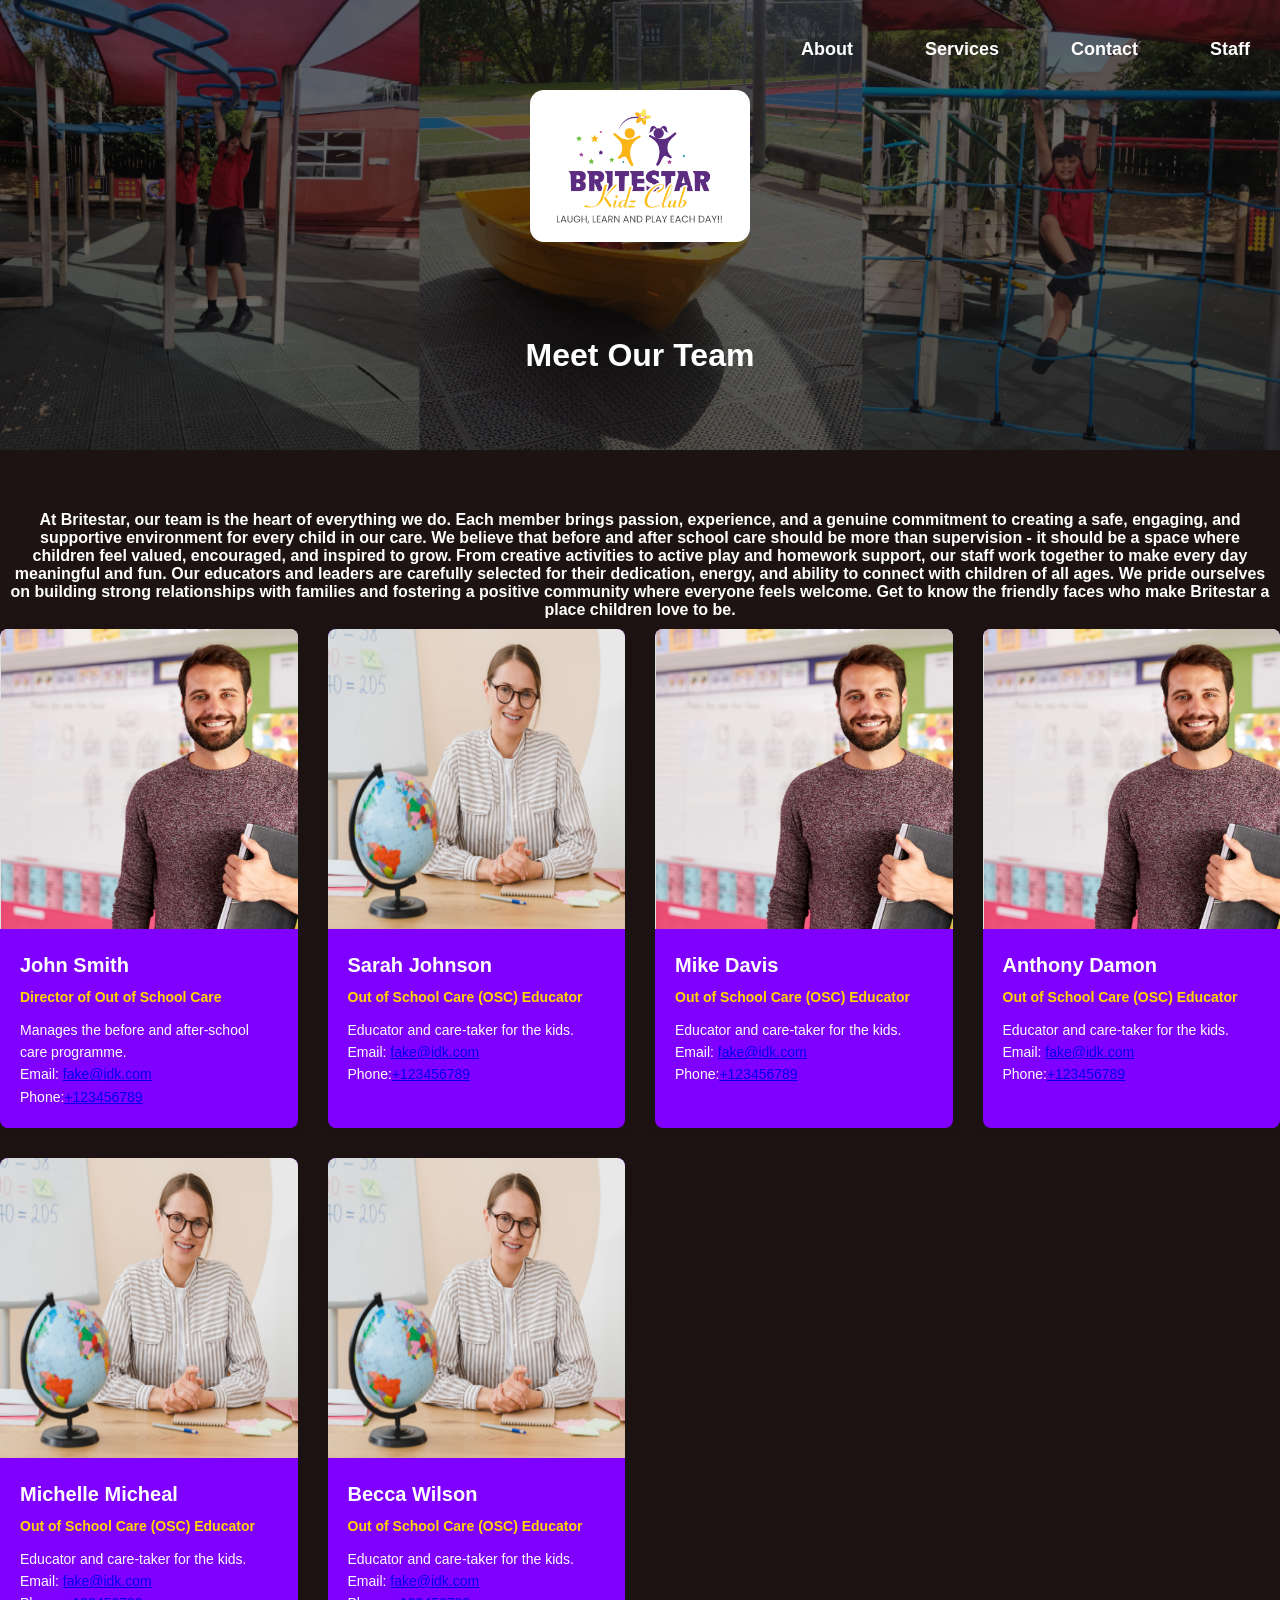
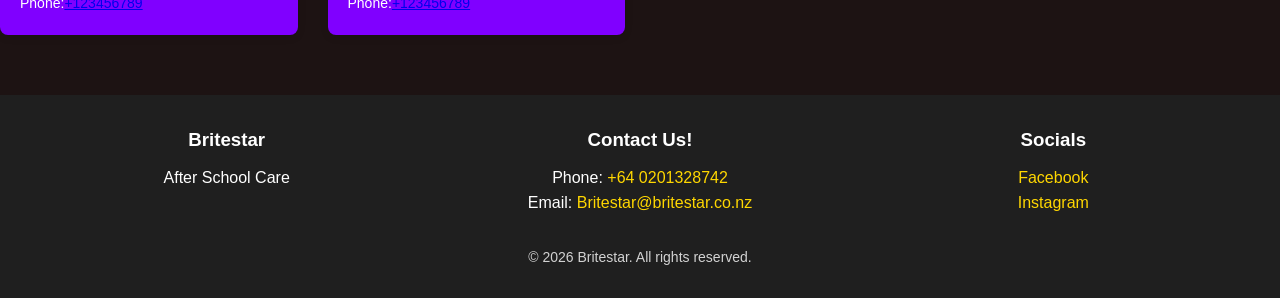
<file: staff.html>
<!DOCTYPE html>
<html lang="en">
<head>
    <meta charset="UTF-8">
    <meta name="viewport" content="width=device-width, initial-scale=1.0">
    <title>Our Staff - Britestar</title>
    <link rel="stylesheet" href="style.css">
</head>
<body style="background-color: #1D1313;">
    

        <header class="site-header">

  <!-- Logo -->
  <div class="logo-box">
    <a href="index.html">
      <img src="birght star (2).png" alt="Britestar logo">
    </a>
  </div>

  <!-- Nav -->
  <nav>
    <a href="index.html#about">About</a>
    <a href="Services.html">Services</a>
    <a href="Contact.html">Contact</a>
    <a href="staff.html">Staff</a>
  </nav>

</header>

<div class="meet-the-team">
    <h1>Meet Our Team</h1>
</div>

<div class="introforstaff">
    <p class="intro">At Britestar, our team is the heart of everything we do. Each member brings passion, experience, and a genuine commitment to creating a safe, engaging, and supportive environment for every child in our care. We believe that before and after school care should be more than supervision - it should be a space where children feel valued, encouraged, and inspired to grow. From creative activities to active play and homework support, our staff work together to make every day meaningful and fun. Our educators and leaders are carefully selected for their dedication, energy, and ability to connect with children of all ages. We pride ourselves on building strong relationships with families and fostering a positive community where everyone feels welcome. Get to know the friendly faces who make Britestar a place children love to be.</p>
</div>

<style>   
  .intro{
    top: 400px;
    color: #833737;
    padding: 10px;
  }
</style>

<style> 
    .meet-the-team {
    position: relative;
            flex-wrap: wrap;
    text-align: center;
    bottom : 120px;
            color: #ffffff;
    }
</style>




        <div class="staff-grid">
            <div class="staff-card">
                <div class="staff-image"><img src="images/image.png" alt="team member">
                </div>
                <div class="staff-info">
                    <div class="staff-name">John Smith</div>
                    <div class="staff-title">Director of Out of School Care</div>
                    <div class="staff-bio">Manages the before and after-school care programme.<br>
                        Email: <a href="fake@idk.com">fake@idk.com</a><br>
                        Phone:<a href="123456789">+123456789</a></div>
                    </div>
                </div>
            
            <div class="staff-card">
                <div class="staff-image"><img src="images/team member.png" alt="team member">
                </div>
                <div class="staff-info">
                    <div class="staff-name">Sarah Johnson</div>
                    <div class="staff-title">Out of School Care (OSC) Educator</div>
                    <div class="staff-bio">Educator and care-taker for the kids.<br>
                        Email: <a href="fake@idk.com">fake@idk.com</a><br>
                        Phone:<a href="123456789">+123456789</a></div>
                </div>
            </div>
            
            <div class="staff-card">
                <div class="staff-image"><img src="images/image.png" alt="team member">
                </div>
                <div class="staff-info">
                    <div class="staff-name">Mike Davis</div>
                    <div class="staff-title">Out of School Care (OSC) Educator</div>
                    <div class="staff-bio">Educator and care-taker for the kids.<br>
                        Email: <a href="fake@idk.com">fake@idk.com</a><br>
                        Phone:<a href="123456789">+123456789</a></div>
                </div>
            </div>

            <div class="staff-card">
                <div class="staff-image"><img src="images/image.png" alt="team member">
                </div>
                <div class="staff-info">
                    <div class="staff-name">Anthony Damon</div>
                    <div class="staff-title">Out of School Care (OSC) Educator</div>
                    <div class="staff-bio">Educator and care-taker for the kids.<br>
                        Email: <a href="fake@idk.com">fake@idk.com</a><br>
                        Phone:<a href="123456789">+123456789</a></div>
                </div>
            </div>

            <div class="staff-card">
                <div class="staff-image"><img src="images/team member.png" alt="team member">
                </div>
                <div class="staff-info">
                    <div class="staff-name">Michelle Micheal </div>
                    <div class="staff-title">Out of School Care (OSC) Educator</div>
                    <div class="staff-bio">Educator and care-taker for the kids.<br>
                        Email: <a href="fake@idk.com">fake@idk.com</a><br>
                        Phone:<a href="123456789">+123456789</a></div>
                </div>
            </div>
                        <div class="staff-card">
                <div class="staff-image"><img src="images/team member.png" alt="team member">
                </div>
                <div class="staff-info">
                    <div class="staff-name">Becca Wilson</div>
                    <div class="staff-title">Out of School Care (OSC) Educator</div>
                    <div class="staff-bio">Educator and care-taker for the kids.<br>
                        Email: <a href="fake@idk.com">fake@idk.com</a><br>
                        Phone:<a href="123456789">+123456789</a></div>
                </div>
            </div>
        </div>
    
</body>
<footer class="site-footer">
    <div class="footer-inner">
        <div class="footer-block">
        <h3>Britestar</h3>
        <p>After School Care</p>
        </div>

        <div class="footer-block">
        <h3>Contact Us!</h3>
        <p>Phone: <a href="tel:+64210000000">+64 0201328742</a></p>
        <p>Email: <a href="mailto:hello@britestar.co.nz">Britestar@britestar.co.nz</a></p>
        </div>

        <div class="footer-block">
        <h3>Socials</h3>
        <a href="https://facebook.com" target="_blank">Facebook</a><br>
        <a href="https://www.instagram.com/instagram/" target="_blank">Instagram</a>
        </div>
    </div>

    <p class="footer-bottom">© 2026 Britestar. All rights reserved.</p>
</footer>

<style> 
    * {
    margin: 0;
    padding: 0;
    box-sizing: border-box;
  }

header {
            
    color: white;
    padding: 3rem 2rem;
    display: flex;
    justify-content: space-between;
    align-items: center;
   }
        
nav a {
    color: white;
    text-decoration: none;
    margin-left: 2rem;
  }
        
nav a:hover {
    color: #ffd700;
  }
        
body {
    font-family: Arial, sans-serif;
    line-height: 1.6;
    color: #333;
  }
.top-banner{
    position: absolute;
    top: 0;
    left: 50%;
    transform: translateX(-50%);
    width: 1860px;
    height: 458px;
    z-index: -1;
  }
        

       

       
.intro {
    text-align: center;
    top: 20px;
    color: #ffffff;
    max-width: 6000px;
    margin-left: auto;
    margin-right: auto;
    font: 1em sans-serif;
    font-weight: bold;
  }
        
.staff-grid {
    display: grid;
    grid-template-columns: repeat(auto-fit, minmax(280px, 1fr));
    gap: 30px;
    margin-bottom: 40px;
  }
        
.staff-card {
    background: #8000FF;
    border-radius: 8px;
    overflow: hidden;
    box-shadow: 0 2px 8px rgba(0,0,0,0.1);
    transition: transform 0.3s ease;
  }
       
.staff-card:hover {
   transform: translateY(-10px);
  }
        
.staff-image {
    width: 367px;
    height: 300px;
    background: #e0e0e0;
    display: flex;
    align-items: normal;
    justify-content: center;
    color: #999;
  }
        
.staff-info {
      padding: 20px;
  }
        
.staff-name {
     font-size: 20px;
     font-weight: bold;
     color: #ffffff;
     margin-bottom: 5px;
   }
        
.staff-title {
    color: #ffd700;
    font-size: 14px;
    margin-bottom: 10px;
    font-weight: bold;
  }
        
.staff-bio {
      color: #ffffff;
      font-size: 14px;
  }

.site-footer {
    position: static;
    bottom: 0;
    width: 100%;
    left: 0;
}



.footer-inner {
    width: 100%;
    margin: 0 auto;
    display: flex;
    gap: 40px;
    justify-content: space-between;
    flex-wrap: wrap;
  }

.footer-block h3 {
    margin-left: 0;
    margin-bottom: 10px;
    text-align: center;
  }

.site-footer a {
    color: #ffd700;
    text-decoration: none;
  }

.site-footer a:hover {
    text-decoration: underline;
  }

.footer-bottom {
  text-align: center;
  margin-top: 30px;
  opacity: 0.8;
  font-size: 14px;
  }

</style>




</html>
</file>
<file: style.css>
/* =========================================================
   DESKTOP CSS
   Edit this section freely for desktop
   ========================================================= */

/* ---------- Global fixes ---------- */
html,
body {
  width: 100%;
  overflow-x: hidden;
}

img {
  max-width: 100%;
  height: auto;
}

/* ---------- Header / Nav ---------- */
header {
  position: relative;
  padding: 20px;
}

.logo-box {
  background-color: white;
  padding: 80px;
  border-radius: 14px;
  display: block;
  width: fit-content;
  margin: 10px auto;
  position: relative;
  left: 255px;
  
}

.logo-box img,
.top-image {
  width: 150px;
  height: auto;
  display: block;
  margin: 0 auto;
}

nav,
.navContactService {
  position: static;
  display: flex;
  justify-content: center;
  align-items: center;
  gap: 28px;
  flex-wrap: wrap;
  font-size: larger;
  margin: 15px 0 25px;
}

nav a,
.navContactService a {
  color: white;
  text-decoration: none;
}

nav a:hover,
.navContactService a:hover {
  color: #fbff00;
}

/* ---------- Buttons ---------- */
.cta {
  text-align: center;
  margin: 30px 0;
}

.btn,
.services-button a {
  display: inline-block;
  padding: 12px 24px;
  background-color: #9800f0;
  color: #fff;
  text-decoration: none;
  border-radius: 6px;
}

.btn:hover,
.services-button a:hover {
  background-color: #179bd8;
  cursor: pointer;
}

.services-button {
  text-align: center;
  margin: 40px 0;
}

/* ---------- About section ---------- */
.about-panel {
  background: #443737;
  border-radius: 18px;
  padding: 70px 60px;
  margin: 60px auto;
  width: 90%;
  max-width: 1200px;
  position: relative;
  display: flexbox;
  justify-content: center;
  bottom: 270px;
}

.about-inner {
  max-width: 1100px;
  margin: 0 auto;
  display: grid;
  grid-template-columns: 1fr 1.2fr;
  gap: 60px;
  align-items: start;
}

.about-left h2 {
  color: #ffffff;
  font-size: 44px;
  margin-bottom: 25px;
}

.about-lead {
  color: #ffffff;
  font-size: 22px;
  font-weight: 700;
  line-height: 1.5;
  margin-bottom: 22px;
}

.about-right p {
  color: #e6e6e6;
  font-size: 18px;
  line-height: 1.8;
  margin-bottom: 22px;
}

/* ---------- Home services panel ---------- */
.Services-panel {
  background: #443737;
  border-radius: 40px;
  padding: 70px 60px;
  margin: 60px auto;
  width: 90%;
  max-width: 1000px;
  min-height: 350px;
  text-align: center;
}

.Services {
  color: #ffffff;
  font-size: 22px;
  margin-bottom: 20px;
}

/* ---------- Services page boxes ---------- */


/* Shared style */
.services-text-box,
.services-text-box2,
.services-text-box3 {
  background: #443737;
  border-radius: 40px;
  padding: 50px;
  width: 75%;
  max-width: 950px;
  color: #ffffff;
  font-size: 22px;
  line-height: 1.6;
  margin: 60px auto;
  text-align: center;
}

/* Alternate positioning (desktop only) */
.services-text-box {
  margin-right: auto;
  margin-left: 0;
}

.services-text-box2 {
  margin-left: auto;
  margin-right: 0;  
}

.services-text-box3 {
  margin-right: auto;
  margin-left: 0;
}


.photo1forservice
{
  max-height: 50px;
  max-width: 600px;
  position: relative;
  left: 900px;
  bottom: 350px;
  padding-left: 20px;
  padding: 70px 60px;
  border-radius: 30px;
}

.photo2forservice
{
  max-height: 50px;
  max-width: 600px;
  position: relative;
  right: 650px;
  bottom: 350px;
  padding-right: 20px;
  border-radius: 28px;
  padding: 70px 60px;
}


.photo3forservice
{
  max-height: 50px;
  max-width: 600px;
  position: relative;
  left: 900px;
  bottom: 350px;
  padding-left: 20px;
  padding: 70px 60px;
}

/* ---------- Contact page ---------- */



.contact-us-header{
  text-align: center;
  padding-top: 50px;
  font-size: 40px;
}

.find-us-header{
  text-align: right;
  width: 1510px;
  
}

.contact-container iframe {
  width: 740px;
  height: 550px;
  margin-right: 1px;
}


/* ---------- Testimonials ---------- */
.Reviews {
  color: #ffffff;
  font-size: 22px;
  margin: 10px 0 10px;
  text-align: center;
}

.testimonial-section {
  padding: 90px 20px 60px;
}

.testimonial-wrap {
  max-width: 1200px;
  margin: 0 auto;
  position: relative;
  min-height: 420px;
}

.testimonial-card {
  width: 65%;
  background: #1f1f1f;
  color: #ffffff;
  padding: 50px 60px;
  border-radius: 18px;
  box-shadow: 0 12px 30px rgba(255, 255, 255, 0.1);
  position: relative;
  bottom: 100px;
}

.testimonial-card .quote {
  font-size: 18px;
  line-height: 1.8;
  text-align: center;
}

.quote-name {
  margin-top: 22px;
  text-align: center;
  font-weight: bold;
}

.quote-source {
  margin-top: 6px;
  text-align: center;
  opacity: 0.8;
  font-style: italic;
}

.testimonial-image {
  position: absolute;
  right: 0;
  top: 30%;
  transform: translateY(-50%);
  width: 36%;
  border-radius: 18px;
  overflow: hidden;
  box-shadow: 0 12px 30px rgba(0,0,0,0.25);
}

.testimonial-image img {
  width: 100%;
  height: 280px;
  object-fit: cover;
  object-position: center;
  display: block;
}

/* ---------- Carousel ---------- */
.premium-carousel {
  position: relative;
  width: 100%;
  max-width: 1100px;
  height: 420px;
  margin: 60px auto;
  overflow: hidden;
  border-radius: 18px;
  background: #000;
}

.carousel-slide {
  position: absolute;
  inset: 0;
  opacity: 0;
  transition: opacity 0.9s ease-in-out;
}

.carousel-slide.active {
  opacity: 1;
  z-index: 1;
}

.carousel-slide img {
  width: 100%;
  height: 100%;
  object-fit: cover;
}

.carousel-btn {
  position: absolute;
  top: 50%;
  transform: translateY(-50%);
  z-index: 3;
  border: none;
  background: rgba(0, 0, 0, 0.45);
  color: white;
  font-size: 32px;
  width: 48px;
  height: 48px;
  border-radius: 50%;
  cursor: pointer;
}

.carousel-btn:hover {
  background: rgba(0, 0, 0, 0.75);
}

.carousel-btn.prev {
  left: 18px;
}

.carousel-btn.next {
  right: 18px;
}

.carousel-dots {
  position: absolute;
  bottom: 18px;
  left: 50%;
  transform: translateX(-50%);
  z-index: 3;
  display: flex;
  gap: 10px;
}

.dot {
  width: 12px;
  height: 12px;
  background: rgba(255, 255, 255, 0.55);
  border-radius: 50%;
  cursor: pointer;
}

.dot.active {
  background: white;
}

/* ---------- Footer ---------- */
.footer,
.site-footer,
.site-footer1 {
  background: #1f1f1f;
  color: #fff;
  padding: 30px 20px;
  margin-top: 60px;
  text-align: center;
}

.footer-inner {
  max-width: 1200px;
  margin: 0 auto;
  display: flex;
  gap: 40px;
  justify-content: space-between;
  flex-wrap: wrap;
  text-align: center;
}

.footer-block {
  flex: 1;
  min-width: 220px;
}

.footer-block h3 {
  margin-bottom: 10px;
}

.site-footer a,
.footer a {
  color: #ffd700;
  text-decoration: none;
}

.site-footer a:hover,
.footer a:hover {
  text-decoration: underline;
}

.footer-bottom {
  text-align: center;
  margin-top: 30px;
  opacity: 0.8;
  font-size: 14px;
}


/* =========================================================
   MOBILE CSS
   Only edit this section when changing mobile
   ========================================================= */

@media (max-width: 768px) {

  header {
    padding: 14px 16px;
  }

  .logo-box {
    padding: 10px;
    margin: 8px auto 12px;
  }

  .logo-box img,
  .top-image {
    width: 125px;
  }

  nav,
  .navContactService {
    gap: 14px;
    font-size: 16px;
    margin: 8px 0 18px;
  }

  nav a,
  .navContactService a {
    padding: 6px 8px;
  }

  .hero {
    padding: 50px 20px;
    text-align: center;
  }
  .header-index{
    text-align: center;
    margin-top: 25px;
    color: rgb(255, 255, 255);
  }
  
  .index-para{
    text-align: center;
    margin-top: 20px;
    color: rgb(255, 255, 255);
    font-size: 18px;
  }

  .about-panel,
  .Services-panel,
  .services-text-box,
  .services-text-box2,
  .services-text-box3 {
    width: auto;
    margin: 35px 12px;
    padding: 32px 20px;
    border-radius: 28px;
    font-size: 17px;
  }


  .about-inner {
    grid-template-columns: 1fr;
    gap: 25px;
  }

  .about-left h2 {
    font-size: 32px;
  }

  .about-lead,
  .about-right p {
    font-size: 16px;
  }

  .contact-page,
  .contacthead {
    margin: 35px 0 20px;
    padding: 0 16px;
  }

  .Find-Us {
    width: auto;
    margin: 30px 16px;
    font-size: 18px;
  }

  .Find-Us h1 {
    font-size: 32px;
  }

  .Find-Us iframe {
    height: 260px;
  }

  .testimonial-section {
    padding: 40px 16px;
  }

  .testimonial-wrap {
    min-height: auto;
  }

  .testimonial-card {
    width: auto;
    padding: 28px 20px;
  }

  .testimonial-image {
    position: static;
    transform: none;
    width: 100%;
    margin-top: 20px;
  }

  .testimonial-image img {
    height: 230px;
  }

  .premium-carousel {
    height: 250px;
    width: 100%;
    max-width: 100%;
    margin: 35px auto;
    border-radius: 0;
  }

  .carousel-btn {
    width: 38px;
    height: 38px;
    font-size: 22px;
  }

  .carousel-btn.prev {
    left: 10px;
  }

  .carousel-btn.next {
    right: 10px;
  }

  .footer,
  .site-footer,
  .site-footer1 {
    margin-top: 40px;
    padding: 30px 16px;
  }

  .footer-inner {
    flex-direction: column;
    align-items: center;
    gap: 22px;
  }

  .footer-block {
    width: 100%;
    max-width: 420px;
  }
}


@media (max-width: 480px) {

  .logo-box img,
  .top-image {
    width: 110px;
  }

  nav,
  .navContactService {
    gap: 10px;
  }

  .hero h1 {
    font-size: 38px;
  }

  .about-panel,
  .Services-panel,
  .services-text-box,
  .services-text-box2,
  .services-text-box3 {
    margin: 28px 10px;
    padding: 28px 16px;
    font-size: 16px;
  }

  .premium-carousel {
    height: 220px;
  }

  .Find-Us iframe {
    height: 230px;
  }
}








/* =========================
   HEADER (DESKTOP)
========================= */

  

/* Logo box */
.logo-box {
  position: absolute;
  top: -20px;
  left: 30px;
  background: white;
  padding: 12px 20px;
  border-radius: 12px;
  display: inline-block;
  margin-bottom: 10px;
}

/* Logo image */
.logo-box img {
  width: 180px;
  max-width: 40vw; /* responsive scaling */
  height: auto;
}

nav {
  position: absolute;
  top: 20px;
  right: 30px;
  display: flex;
  gap: 40px;
  z-index: 3;
}

nav a {
  color: white;
  text-decoration: none;
  font-size: 18px;
  font-weight: bold;
}

nav a:hover {
  color: #ffd700;
}


/* =========================
   FIX CLICKABLE HEADER LINKS
========================= */

.site-header {
  position: relative;
  width: 100%;
  height: 450px;
  background: 
    linear-gradient(rgba(0,0,0,0.6), rgba(0,0,0,0.6)),
    url("banner\ photo\ \(1\).png");
  background-size: cover;
  background-position: center;
}

/* Make sure nothing invisible blocks clicks */
.site-header::before,
.site-header::after,
.top-banner {
  pointer-events: none;
}

.logo-box {
  position: absolute;
  top: 80px;              /* move up/down as needed */
  left: 50%;
  transform: translateX(-50%);
  
  background: white;
  padding: 12px 20px;
  border-radius: 14px;

  z-index: 3;
}

.logo-box a {
  display: block;
  position: relative;
  z-index: 102;
}

.logo-box img {
  width: 180px;
  max-width: 40vw;
  height: auto;
  display: block;
}

.main-nav {
  position: relative;
  z-index: 103;
  display: flex;
  justify-content: center;
  gap: 40px;
  flex-wrap: wrap;
}

.main-nav a {
  position: relative;
  z-index: 104;
  color: white;
  text-decoration: none;
  font-size: 18px;
  font-weight: bold;
  cursor: pointer;
}

.main-nav a:hover {
  color: #ffd700;
}

@media (max-width: 768px) {
  .logo-box img {
    width: 130px;
  }

  .main-nav {
    gap: 16px;
  }

  .main-nav a {
    font-size: 16px;
  }

  
  .top-banner {
    position: absolute !important;
    top: 0 !important;
    left: 50% !important;
    transform: translateX(-50%) !important;
    width: 100% !important;
    height: 240px !important;
    object-fit: cover !important;
    z-index: -1 !important;
  }

 
  .top-image {
    position: static !important;
    width: 150px !important;
    height: auto !important;
    margin: 6px auto 0 !important;
    display: block !important;
  }

  
  nav {
    position: static !important;
    top: auto !important;
    width: 100% !important;
    display: flex !important;
    flex-wrap: wrap !important;
    justify-content: center !important;
    gap: 16px !important;
    font-size: 16px !important;
    margin: 6px 0 0 !important;
    padding: 0 14px !important;
  }

  nav a {
    margin-left: 0 !important;
    padding: 0 !important;
    border: 0 !important;
    border-radius: 0 !important;
    background: transparent !important;
    text-decoration: none !important;
  }


  .hero {
    padding: 4rem 1rem !important;
  }

 

  
  .Find-Us {
    bottom: 0 !important;
    top: 0 !important;
    padding: 0 16px;
    text-align: left !important;
  }

  .Find-Us iframe {
    width: 100% !important;
    max-width: 740px;
    height: 320px !important;
    display: block;
  }

  .footer,
  .site-footer {
    position: static !important;
    top: auto !important;
  }

  .footer-inner {
    flex-direction: column !important;
    align-items: center !important;
    gap: 18px !important;
    text-align: center !important;
  }

  .footer-block {
    width: 100% !important;
    max-width: 520px;
  }

  .footer-block:nth-child(2) {
    margin-left: 0 !important;
  }


  .btn {
    top: 0 !important;
  }

  .services-button {
    top: 0 !important;
  }

  .carousel{
    max-height: 200px;
    bottom: 350px;
    margin-top: 50px;
  }
  .Services-text{
    font-size: 15px;
    color: #ffffff;
  }
  .Services-panel{
    top: 00px;
  }

  .idk{
    height: 500px;
  }

}

@media (max-width: 480px) {
  .about-left h2 { font-size: 30px !important; }
  .about-lead { font-size: 16px !important; }

  .testimonial-section { padding: 60px 14px 40px !important; }
  .testimonial-card { padding: 26px 16px !important; }

  .Find-Us iframe { height: 260px !important; }
}
</file>
